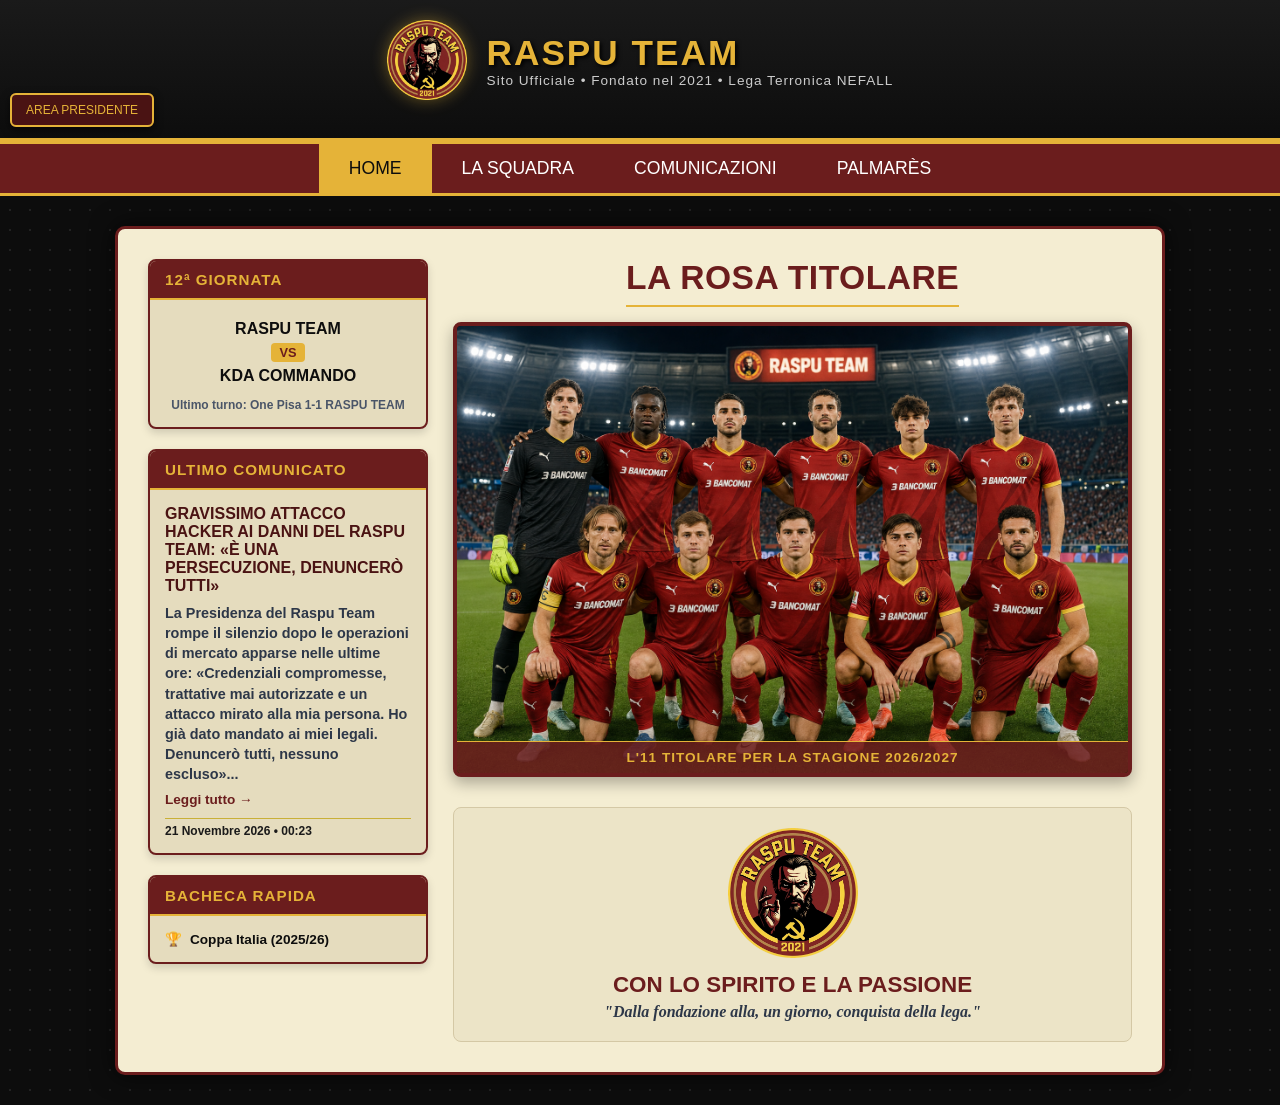
<file: index.html>
<!DOCTYPE html>
<html lang="it">
<head>
  <meta charset="UTF-8">
  <meta name="viewport" content="width=device-width, initial-scale=1.0">
  <title>Raspu Team - Sito Ufficiale</title>
  <link rel="stylesheet" href="style.css">
</head>
<body>

  <header>
    <div class="header-container">
      <img src="img/stemma.png" alt="Logo Raspu Team" class="logo-header">
      <div class="header-text">
        <h1>RASPU TEAM</h1>
        <p class="tagline">Sito Ufficiale • Fondato nel 2021 • Lega Terronica NEFALL</p>
      </div>
    </div>
    <!-- Pulsante Area Presidente in alto a destra -->
    <a href="admin.php" class="area-presidente-destra">Area Presidente</a>
  </header>

  <nav>
    <ul>
      <li><a href="index.html" class="active">Home</a></li>
      <li><a href="rosa.html">La squadra</a></li>
      <li><a href="comunicazioni.html">Comunicazioni</a></li>
      <li><a href="palmares.html">Palmarès</a></li>
    </ul>
  </nav>

  <div class="container grid-home">
    
    <aside class="sidebar">
      
      <!-- Box Prossima Partita (Dinamico) -->
      <div class="card-sidebar match-widget">
        <div class="card-header" id="giornata-titolo">Prossimo Match</div>
        <div class="card-body match-body">
          <div class="match-teams">
            <span class="team-home">RASPU TEAM</span>
            <span class="vs">VS</span>
            <span class="team-away">CARICAMENTO...</span>
          </div>
          <small class="match-date" id="match-data">Calcolo in corso...</small>
        </div>
      </div>

      <!-- Box Ultimo Comunicato (Dinamico) -->
      <div class="card-sidebar">
        <div class="card-header">Ultimo Comunicato</div>
        <div class="card-body">
          <h4 id="home-comunicato-titolo">Caricamento...</h4>
          <p id="home-comunicato-estratto"></p>
          <a id="home-comunicato-link" href="#" class="read-more">Leggi tutto →</a>
          <small id="home-comunicato-data" class="date-tag"></small>
        </div>
      </div>

      <!-- Box Mini Palmarès -->
      <div class="card-sidebar mini-palmares">
        <div class="card-header">
          <a href="palmares.html" style="color: inherit; text-decoration: none;" onmouseover="this.style.textDecoration='underline'" onmouseout="this.style.textDecoration='none'">Bacheca Rapida</a>
        </div>
        <div class="card-body trophy-list">
          <div class="trophy-item">🏆 <span>Coppa Italia (2025/26)</span></div>
        </div>
      </div>

    </aside>

    <main class="hero-section">
      
      <section class="squad-section">
        <h2>LA ROSA TITOLARE</h2>
        <a href="rosa_2026-27.html" style="text-decoration: none; display: block;">
          <div class="squad-image-wrapper">
            <img src="img/titolari.png" alt="11 Titolari Raspu Team" class="img-titolari">
            <div class="image-overlay">L'11 Titolare per la Stagione 2026/2027</div>
          </div>
        </a>
      </section>

      <section class="about-section">
        <img src="img/stemma.png" alt="Stemma Raspu Team" class="logo-main">
        <h3>CON LO SPIRITO E LA PASSIONE</h3>
        <p class="motto">"Dalla fondazione alla, un giorno, conquista della lega."</p>
      </section>

    </main>
  </div>

  <script src="script.js"></script>
</body>
</html>
</file>
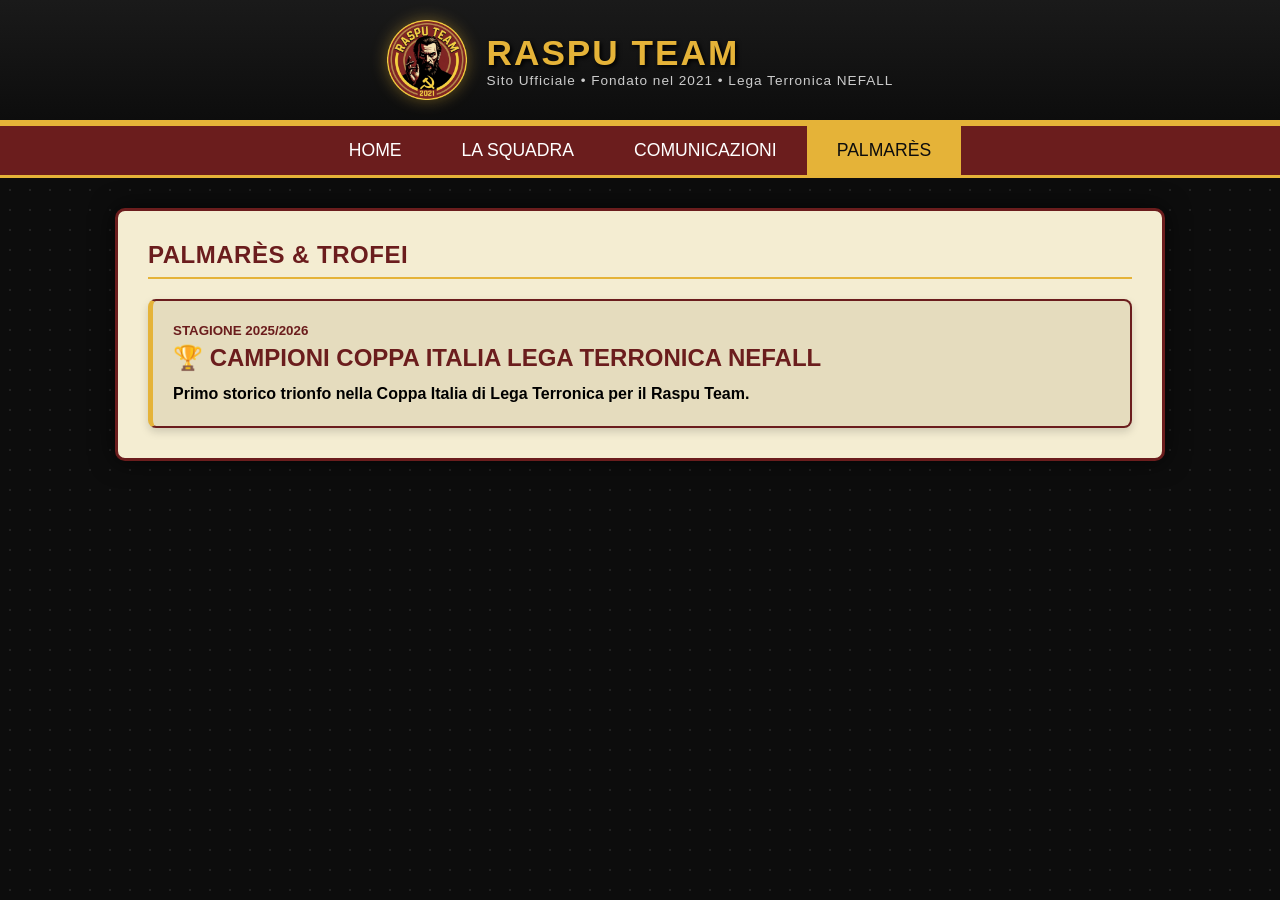
<file: palmares.html>
<!DOCTYPE html>
<html lang="it">
<head>
  <meta charset="UTF-8">
  <meta name="viewport" content="width=device-width, initial-scale=1.0">
  <title>Palmarès - Raspu Team FC</title>
  <link rel="stylesheet" href="style.css">
</head>
<body>

  <header>
    <div class="header-container">
      <img src="img/stemma.png" alt="Logo Raspu Team" class="logo-header">
      <div class="header-text">
        <h1>RASPU TEAM</h1>
        <p class="tagline">Sito Ufficiale • Fondato nel 2021 • Lega Terronica NEFALL</p>
      </div>
    </div>
  </header>

  <nav>
    <ul>
      <li><a href="index.html">Home</a></li>
      <li><a href="rosa.html">La squadra</a></li>
      <li><a href="comunicazioni.html">Comunicazioni</a></li>
      <li><a href="palmares.html" class="active">Palmarès</a></li>
    </ul>
  </nav>

  <div class="container">
    <div class="main-layout" style="grid-template-columns: 1fr;">
      <main class="main-content">
        <h2>PALMARÈS & TROFEI</h2>

        <div style="margin-top: 20px; display: flex; flex-direction: column; gap: 20px;">
          <!-- Trofeo Coppa Italia 2025/2026 -->
          <article class="card-sidebar" style="padding: 20px; border-left: 5px solid var(--oro);">
            <small style="color: var(--amaranto); font-weight: bold; text-transform: uppercase;">Stagione 2025/2026</small>
            <h3 style="margin: 5px 0 10px 0; font-size: 1.5rem; color: var(--amaranto);">🏆 CAMPIONI COPPA ITALIA LEGA TERRONICA NEFALL</h3>
            <p style="font-weight: normal; margin-bottom: 0; line-height: 1.5;">
              Primo storico trionfo nella Coppa Italia di Lega Terronica per il Raspu Team.
            </p>
          </article>
        </div>
      </main>
    </div>
  </div>

</body>
</html>
</file>
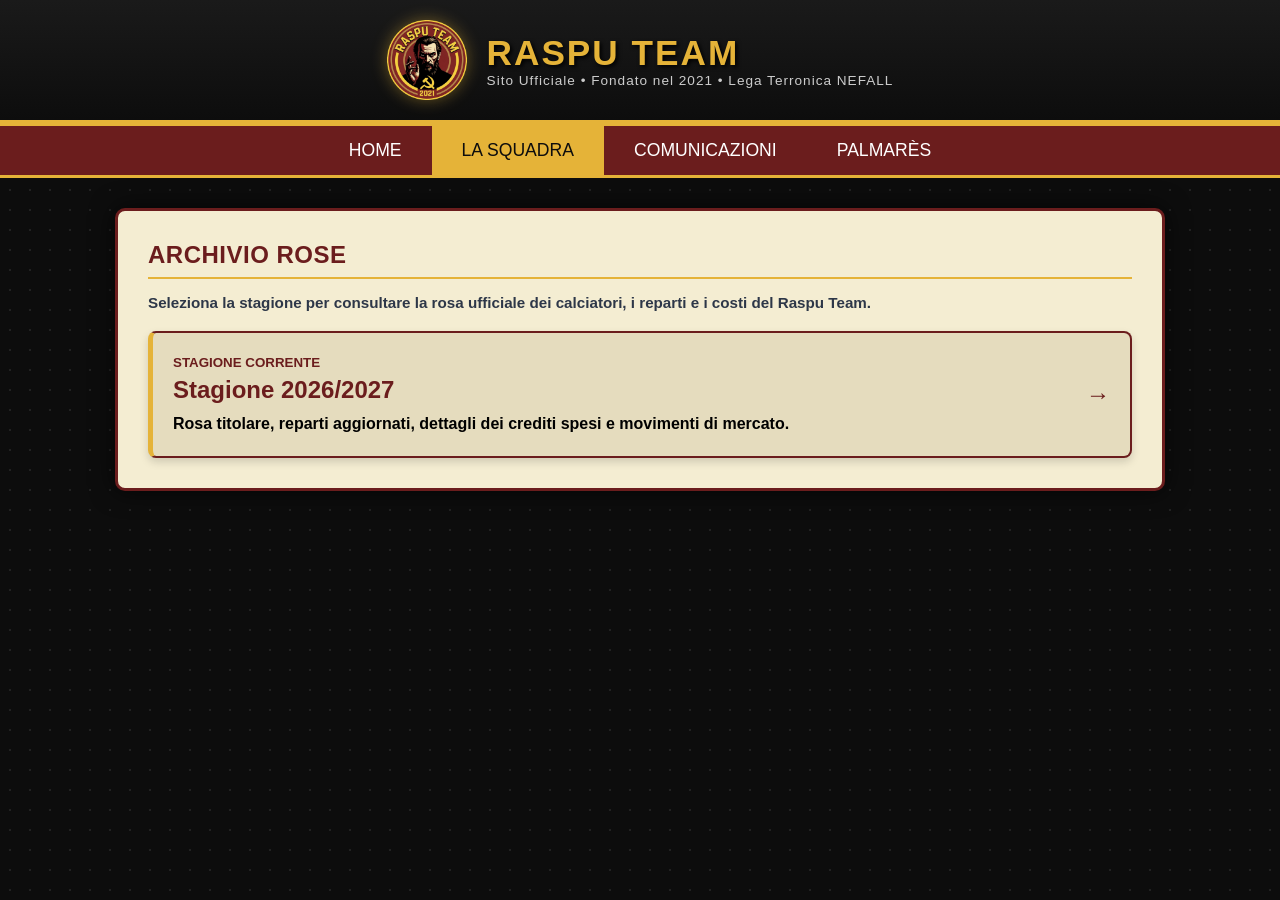
<file: rosa.html>
<!DOCTYPE html>
<html lang="it">
<head>
  <meta charset="UTF-8">
  <meta name="viewport" content="width=device-width, initial-scale=1.0">
  <title>La Squadra - Raspu Team FC</title>
  <link rel="stylesheet" href="style.css">
</head>
<body>

  <header>
    <div class="header-container">
      <img src="img/stemma.png" alt="Logo Raspu Team" class="logo-header">
      <div class="header-text">
        <h1>RASPU TEAM</h1>
        <p class="tagline">Sito Ufficiale • Fondato nel 2021 • Lega Terronica NEFALL</p>
      </div>
    </div>
  </header>

  <nav>
    <ul>
      <li><a href="index.html">Home</a></li>
      <li><a href="rosa.html" class="active">La squadra</a></li>
      <li><a href="comunicazioni.html">Comunicazioni</a></li>
      <li><a href="palmares.html">Palmarès</a></li>
    </ul>
  </nav>

  <div class="container">
    <div class="main-layout" style="grid-template-columns: 1fr;">
      <main class="main-content">
        
        <h2>ARCHIVIO ROSE</h2>
        <p style="margin: 5px 0 20px 0; color: #555; font-size: 0.95rem;">
          Seleziona la stagione per consultare la rosa ufficiale dei calciatori, i reparti e i costi del Raspu Team.
        </p>

        <div style="margin-top: 20px; display: flex; flex-direction: column; gap: 20px;">
          <!-- Stagione 2026/2027 -->
          <a href="rosa_2026-27.html" style="text-decoration: none;">
            <article class="card-sidebar" style="padding: 20px; border-left: 5px solid var(--oro); display: flex; justify-content: space-between; align-items: center;">
              <div>
                <small style="color: var(--amaranto); font-weight: bold; text-transform: uppercase;">Stagione Corrente</small>
                <h3 style="margin: 5px 0 8px 0; font-size: 1.5rem; color: var(--amaranto);">Stagione 2026/2027</h3>
                <p style="font-weight: normal; margin-bottom: 0; line-height: 1.5; color: #333;">
                  Rosa titolare, reparti aggiornati, dettagli dei crediti spesi e movimenti di mercato.
                </p>
              </div>
              <span style="font-size: 1.5rem; color: var(--amaranto); font-weight: bold; padding-left: 15px;">→</span>
            </article>
          </a>
        </div>

      </main>
    </div>
  </div>

</body>
</html>
</file>
<file: style.css>
/* =================================================================
   1. VARIABILI GLOBALI (:root)
   =================================================================== */
:root {
  --amaranto: #6b1d1d;          /* Colore principale (rosso scuro) per sfondi, bordi e sezioni */
  --amaranto-scuro: #4a1313;    /* Tonalità più scura dell'amaranto per titoli o pulsanti */
  --oro: #e5b338;               /* Colore d'accento dorato per bordi, testi e dettagli importanti */
  --oro-chiaro: #f3d075;        /* Tonalità più chiara del dorato */
  --scuro: #0d0d0d;             /* Colore di sfondo generale della pagina (nero/grigio scuro) */
  --bg-pergamena: #f4edd2;      /* Sfondo chiaro e caldo del box contenitore principale */
  --bg-card: #e5dcbe;           /* Sfondo specifico per le schede all'interno della sidebar */
}

/* =================================================================
   2. RESET E IMPOSTAZIONI DI BASE
   =================================================================== */
html {
  overflow-y: scroll;
}

* {
  box-sizing: border-box;
  margin: 0;
  padding: 0;
  font-family: Arial, sans-serif;
  -webkit-font-smoothing: antialiased;
}

body {
  background-color: var(--scuro);
  color: var(--scuro);
  background-image: radial-gradient(#222 1px, transparent 0);
  background-size: 20px 20px;
}

/* =================================================================
   3. HEADER (INTESTAZIONE PRINCIPALE)
   =================================================================== */
header {
  background: linear-gradient(180deg, #1a1a1a 0%, var(--scuro) 100%);
  border-bottom: 4px solid var(--oro);
  padding: 20px 10px;
  box-shadow: 0 4px 15px rgba(0,0,0,0.8);
  position: relative;
}

.header-container {
  display: flex;
  align-items: center;
  justify-content: center;
  gap: 20px;
  max-width: 1000px;
  margin: 0 auto;
}

.logo-header {
  width: 80px;
  height: 80px;
  object-fit: contain;
  filter: drop-shadow(0 0 8px rgba(229, 179, 56, 0.4));
}

.header-text h1 {
  color: var(--oro);
  font-size: 2.2rem;
  letter-spacing: 2px;
  text-shadow: 2px 2px 4px #000;
  font-family: 'Arial Black', Gadget, sans-serif;
}

.header-text .tagline {
  color: #ccc;
  font-size: 0.85rem;
  letter-spacing: 1px;
  font-weight: 400;
}

/* =================================================================
   4. SEZIONE PROFILO E MENU UTENTE (ALTO A DESTRA) & ANTI-FLICKER
   =================================================================== */
.header-right-section {
  position: absolute;
  top: 25px;
  right: 20px;
  z-index: 999;
  opacity: 0;
  visibility: hidden;
  transition: opacity 0.25s ease-in-out;
}

.header-right-section.loaded {
  opacity: 1;
  visibility: visible;
}

.user-profile-container {
  position: relative;
  display: inline-block;
}

.profile-img-circle {
  display: block !important;
  width: 45px !important;
  height: 45px !important;
  min-width: 45px !important;
  min-height: 45px !important;
  max-width: 45px !important;
  max-height: 45px !important;
  border-radius: 50% !important;
  object-fit: cover !important;
  border: 2px solid var(--oro) !important;
  cursor: pointer;
  box-shadow: 0 2px 5px rgba(0,0,0,0.4);
  transition: transform 0.2s ease, box-shadow 0.2s ease;
}

.profile-img-circle:hover {
  transform: scale(1.05);
  box-shadow: 0 4px 8px rgba(229, 179, 56, 0.5);
}

.user-dropdown-menu {
  display: none;
  position: absolute;
  top: 55px;
  right: 0;
  background-color: #fff;
  min-width: 200px;
  box-shadow: 0px 10px 25px rgba(0,0,0,0.6);
  z-index: 99999;
  border-radius: 8px;
  overflow: hidden;
  border: 1px solid #c9b037;
}

.user-dropdown-menu.active {
  display: block;
}

.dropdown-header-info {
  padding: 12px 16px;
  border-bottom: 1px solid #eee;
  background-color: #f9f9f9;
  line-height: 1.3;
}

.dropdown-header-info strong {
  color: #333;
  font-size: 14px;
}

.dropdown-header-info small {
  color: #666;
  font-size: 12px;
}

.user-dropdown-menu a {
  color: #333;
  padding: 12px 16px;
  text-decoration: none;
  display: block;
  font-size: 14px;
  font-weight: 700;
  transition: background-color 0.2s ease;
}

.user-dropdown-menu a:hover {
  background-color: #f5f5f5;
}

.user-dropdown-menu hr {
  border: 0;
  border-top: 1px solid #eee;
  margin: 0;
}

.dropdown-logout {
  color: #a00 !important;
  font-weight: 900 !important;
}

.area-presidente-destra {
  background-color: var(--amaranto-scuro);
  color: var(--oro);
  border: 2px solid var(--oro);
  padding: 8px 14px;
  font-size: 0.75rem;
  font-family: 'Arial Black', Gadget, sans-serif;
  text-transform: uppercase;
  text-decoration: none;
  border-radius: 6px;
  box-shadow: 0 3px 8px rgba(0,0,0,0.6);
  transition: all 0.25s ease;
}

.area-presidente-destra:hover {
  background-color: var(--oro);
  color: var(--scuro);
  box-shadow: 0 0 12px rgba(229, 179, 56, 0.6);
  transform: translateY(-1px);
}

/* =================================================================
   5. BARRA DI NAVIGAZIONE
   =================================================================== */
nav {
  background-color: var(--amaranto);
  border-top: 2px solid var(--oro);
  border-bottom: 3px solid var(--oro);
  position: sticky;
  top: 0;
  z-index: 100;
}

nav ul {
  display: flex;
  justify-content: center;
  list-style: none;
  flex-wrap: wrap;
}

nav a {
  display: block;
  padding: 14px 30px;
  color: #fff;
  text-decoration: none;
  font-size: 1.1rem;
  text-transform: uppercase;
  font-family: 'Arial Black', Gadget, sans-serif;
  transition: all 0.3s ease;
}

nav a:hover, nav a.active {
  background-color: var(--oro);
  color: var(--scuro);
  text-shadow: none;
}

/* =================================================================
   6. CONTENITORE PRINCIPALE E GRIGLIA HOME
   =================================================================== */
.container {
  width: 100%;
  max-width: 1050px;
  margin: 30px auto;
  background-color: var(--bg-pergamena);
  padding: 30px;
  border-radius: 10px;
  border: 3px solid var(--amaranto);
  box-shadow: 0 0 25px rgba(0,0,0,0.7);
}

.grid-home {
  display: grid;
  grid-template-columns: 280px 1fr;
  gap: 25px;
}

/* =================================================================
   7. SIDEBAR E CARDS LATERALI
   =================================================================== */
.sidebar {
  display: flex;
  flex-direction: column;
  gap: 20px;
}

.card-sidebar {
  background: var(--bg-card);
  border: 2px solid var(--amaranto);
  border-radius: 8px;
  overflow: hidden;
  box-shadow: 0 4px 8px rgba(0,0,0,0.15);
}

.card-header {
  background-color: var(--amaranto);
  color: var(--oro);
  padding: 10px 15px;
  font-size: 0.95rem;
  text-transform: uppercase;
  letter-spacing: 1px;
  border-bottom: 2px solid var(--oro);
  font-family: 'Arial Black', Gadget, sans-serif;
  font-weight: 900;
}

.card-body {
  padding: 15px;
}

.card-body h4 {
  color: var(--amaranto-scuro);
  margin-bottom: 8px;
  font-family: 'Arial Black', Gadget, sans-serif;
  font-weight: 900;
}

.card-body p {
  font-size: 0.9rem;
  line-height: 1.4;
  color: #1a1a1a;
  font-weight: 800;
}

.read-more {
  display: inline-block;
  margin-top: 8px;
  color: var(--amaranto);
  font-weight: 900;
  font-size: 0.85rem;
  text-decoration: none;
}

.read-more:hover {
  text-decoration: underline;
}

.date-tag {
  display: block;
  color: #333;
  font-size: 0.75rem;
  margin-top: 10px;
  border-top: 1px solid #c9b037;
  padding-top: 5px;
  font-weight: 900;
}

.card-sidebar.match-widget .card-body p:last-of-type,
.testo-ultimo-turno {
  color: #edf2f7 !important;
  font-weight: 800 !important;
}

.match-teams {
  display: flex;
  flex-direction: column;
  align-items: center;
  gap: 5px;
  font-weight: 900;
  padding: 5px 0;
  font-family: 'Arial Black', Gadget, sans-serif;
}

.match-teams .vs {
  color: var(--amaranto);
  font-size: 0.8rem;
  background: var(--oro);
  padding: 2px 8px;
  border-radius: 4px;
}

.match-date,
#match-data {
  display: block;
  text-align: center;
  color: #4a5568 !important;
  font-size: 0.75rem;
  margin-top: 8px;
  font-weight: 800 !important;
}

.trophy-list {
  display: flex;
  flex-direction: column;
  gap: 8px;
  font-size: 0.85rem;
  font-weight: 900;
}

.trophy-item {
  display: flex;
  align-items: center;
  gap: 8px;
  font-family: 'Arial Black', Gadget, sans-serif;
}

/* =================================================================
   8. CONTENUTO CENTRALE E SEZIONE ROSA
   =================================================================== */
.hero-section {
  display: flex;
  flex-direction: column;
  gap: 30px;
}

.squad-section {
  text-align: center;
}

.squad-section h2 {
  font-family: 'Arial Black', Gadget, sans-serif !important;
  font-weight: 900 !important;
  font-size: 2.1rem !important;
  color: var(--amaranto-scuro);
  margin-bottom: 15px;
  text-transform: uppercase;
  border-bottom: 3px solid var(--amaranto);
  display: inline-block;
  padding-bottom: 5px;
  letter-spacing: 0.5px;
}

.squad-image-wrapper {
  position: relative;
  border: 4px solid var(--amaranto);
  border-radius: 8px;
  overflow: hidden;
  box-shadow: 0 6px 15px rgba(0,0,0,0.3);
  background-color: #000;
}

.img-titolari {
  width: 100%;
  height: auto;
  display: block;
  transition: transform 0.4s ease;
}

.squad-image-wrapper:hover .img-titolari {
  transform: scale(1.02);
}

.image-overlay {
  position: absolute;
  bottom: 0;
  width: 100%;
  background: rgba(107, 29, 29, 0.85);
  color: var(--oro);
  padding: 8px;
  font-size: 0.85rem;
  text-transform: uppercase;
  letter-spacing: 1px;
  border-top: 1px solid var(--oro);
  font-family: 'Arial Black', Gadget, sans-serif;
}

.about-section {
  text-align: center;
  background: rgba(229, 220, 190, 0.5);
  padding: 20px;
  border-radius: 8px;
  border: 1px solid #d4c8a5;
}

.logo-main {
  width: 130px;
  height: 130px;
  object-fit: contain;
  margin-bottom: 10px;
}

.about-section h3 {
  font-size: 1.4rem;
  color: var(--amaranto);
  font-family: 'Arial Black', Gadget, sans-serif;
  font-weight: 900;
}

.about-section .motto {
  font-family: Georgia, serif;
  font-style: italic;
  color: #222;
  margin-top: 5px;
  font-weight: 800;
}

/* =================================================================
   9. TITOLI E SEZIONI GENERALI DEL CONTAINER
   =================================================================== */
.container h2 {
  font-size: 1.5rem;
  letter-spacing: 0.5px;
  padding-bottom: 8px;
  border-bottom: 2px solid var(--oro);
  margin-bottom: 15px;
  color: var(--amaranto);
  font-family: 'Arial Black', Gadget, sans-serif;
}

#comunicato-titolo {
  font-size: 1.8rem;
  letter-spacing: 0.5px;
  padding-bottom: 8px;
  border-bottom: 2px solid var(--oro);
  margin-top: 10px;
  margin-bottom: 20px;
  color: var(--amaranto);
  font-family: 'Arial Black', Gadget, sans-serif;
}

#comunicato-data {
  color: #222 !important;
  font-weight: 900 !important;
}

#lista-comunicati small,
#lista-comunicati p,
.card-body small {
  color: #1a1a1a !important;
  font-weight: 800 !important;
}

/* =================================================================
   10. GESTIONE SPESSORI E COLORI TESTI NEL CONTAINER (ARCHIVIO ROSE)
   =================================================================== */
.container p,
.container span,
.container small,
.container div {
  font-weight: 800;
}

.container .card-body p,
.container p:not(.tagline) {
  font-weight: 800 !important;
  color: #2d3748 !important; 
}

.testo-comunicato {
  color: #2d3748 !important;
  font-weight: 800 !important;
}

.archivio-card small,
.archivio-card h3 {
  font-weight: 900 !important;
}

/* =================================================================
   11. CORREZIONI MIRATE ROSA & MERCATO
   =================================================================== */
.main-content ul li strong {
  font-weight: 900 !important;
  color: #1a1a1a !important;
}

.main-content h3 span:last-child {
  font-weight: 900 !important;
  color: var(--amaranto) !important;
}

.main-content section div[style*="display: flex; justify-content: space-between; align-items: center"] span {
  font-weight: 900 !important;
  color: var(--amaranto) !important;
}

.main-content section div[style*="display: flex; justify-content: space-between; align-items: center"] span:last-child {
  color: #1a1a1a !important;
}

.main-content section ul li span[style*="color: #27ae60"],
.main-content section ul li span[style*="color: #c0392b"] {
  font-weight: 900 !important;
}

.main-content section div[style*="border-top"] p {
  color: #718096 !important;
  font-weight: 900 !important;
}

.main-content h2 + p, 
.main-content h3 + p, 
.main-content section > p:first-of-type {
  color: #4a5568 !important;
  font-weight: 800 !important;
}

/* =================================================================
   12. STYLING SEZIONE E PAGINA COMUNICATI
   =================================================================== */
#lista-comunicati small,
#lista-comunicati .comunicato-meta {
  font-weight: 900 !important;
  color: #2d3748 !important;
}

#lista-comunicati h3,
#lista-comunicati .comunicato-titolo {
  font-weight: 900 !important;
  color: var(--amaranto) !important;
}

.comunicato-top-bar .link-indietro {
  font-weight: 900 !important;
}

#comunicato-testo,
#comunicato-testo p {
  color: #1a1a1a !important;
  font-weight: 800 !important;
}

article #comunicato-data {
  color: #4a5568 !important;
  font-weight: 900 !important;
}

#comunicato-testo p:nth-last-of-type(2),
#comunicato-testo p:last-of-type {
  font-style: italic !important;
  font-weight: 900 !important;
  color: #1a1a1a !important;
}

/* Firma specifica per il form Nuovo Comunicato */
.firma-box .firma-titolo {
  font-weight: 900 !important;
  font-style: normal !important;
  color: var(--amaranto) !important;
}

.firma-box .firma-nome {
  font-weight: normal !important;
  font-style: italic !important;
  color: #333 !important;
}

/* =================================================================
   13. STYLING PAGINA PALMARÈS
   =================================================================== */
.main-content small[style*="color: var(--amaranto)"] {
  font-weight: 900 !important;
}

.main-content h3 {
  font-weight: 900 !important;
}

.main-content .card-sidebar p {
  color: #000000 !important;
  font-weight: 900 !important;
}

/* =================================================================
   14. MEDIA QUERY (RESPONSIVE DESIGN)
   =================================================================== */
@media (max-width: 820px) {
  .grid-home {
    grid-template-columns: 1fr;
  }
}

@media (max-width: 768px) {
  .header-right-section {
    position: static;
    display: inline-block;
    margin-top: 10px;
  }
  header {
    text-align: center;
  }
}

@media (max-width: 600px) {
  .container {
    padding: 12px !important;
    margin: 10px auto !important;
    border-width: 2px;
  }

  nav a {
    padding: 10px 15px;
    font-size: 0.9rem;
  }
}
</file>
